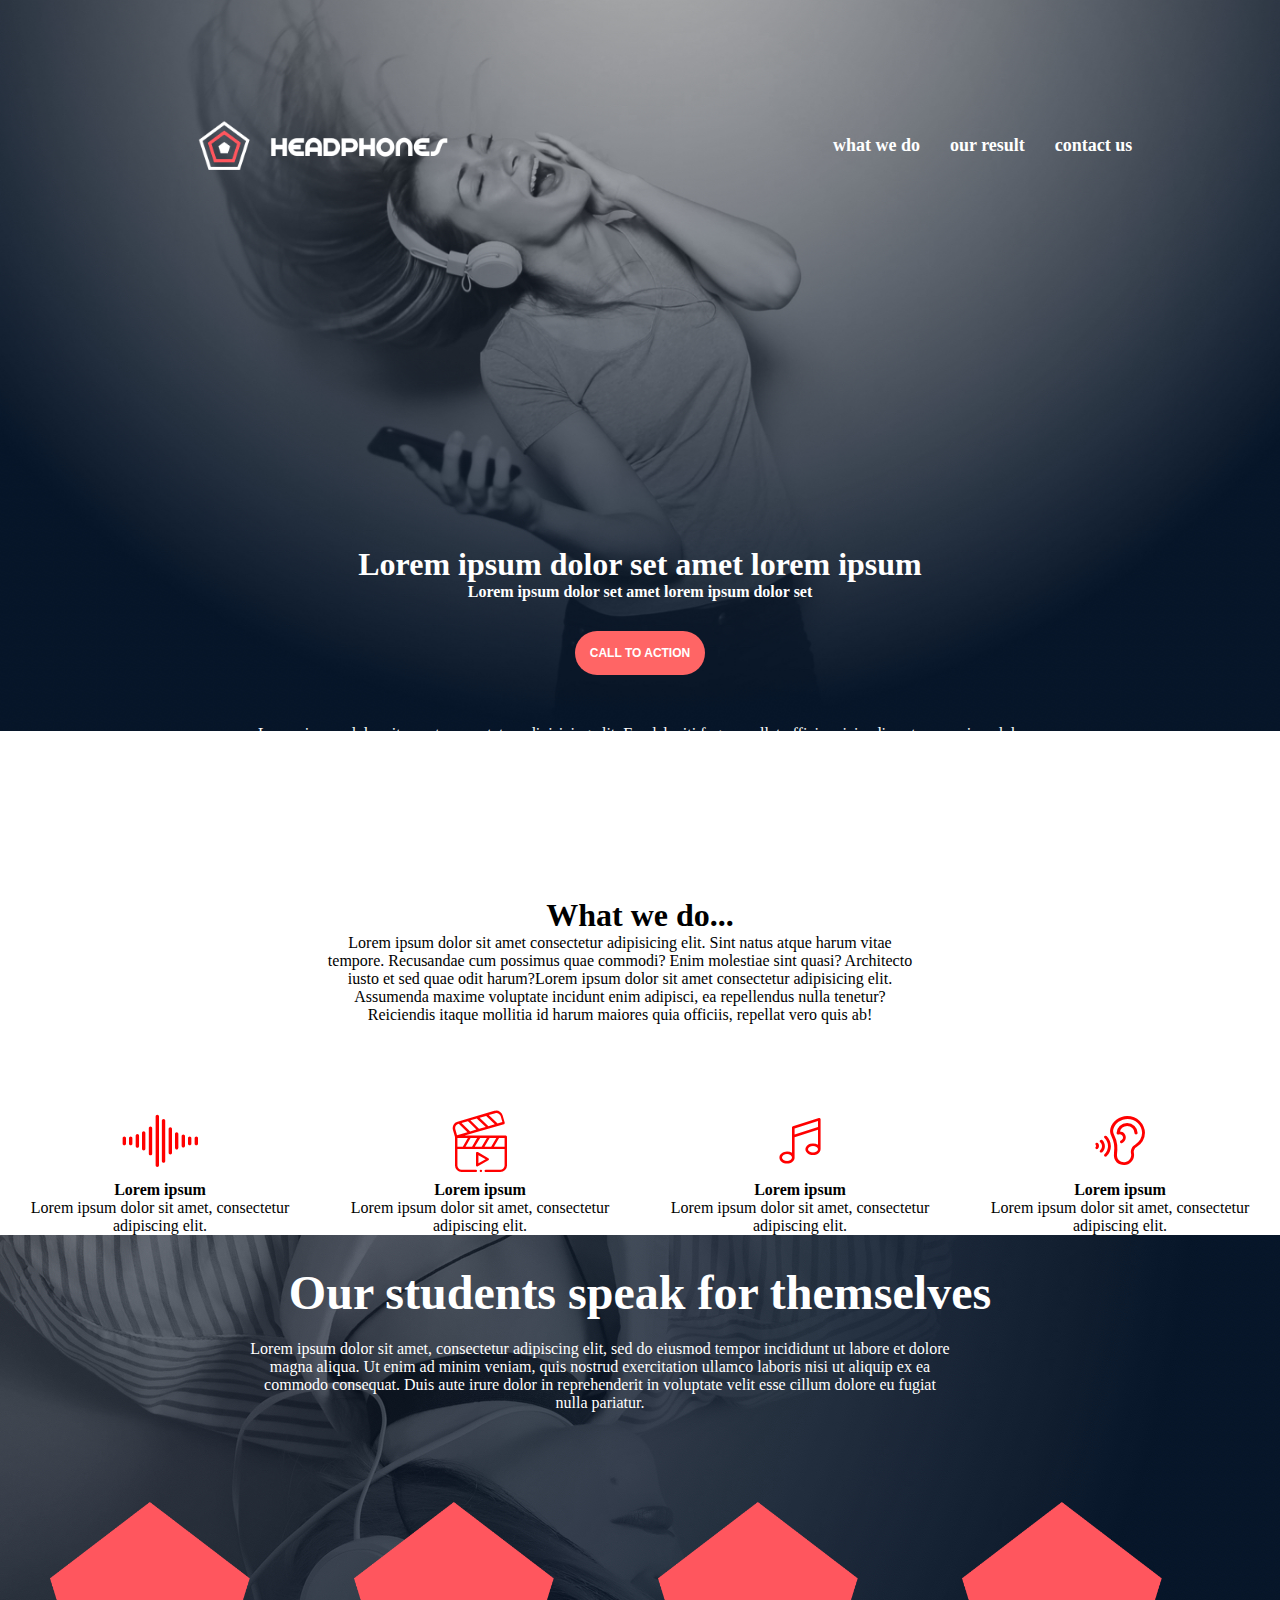
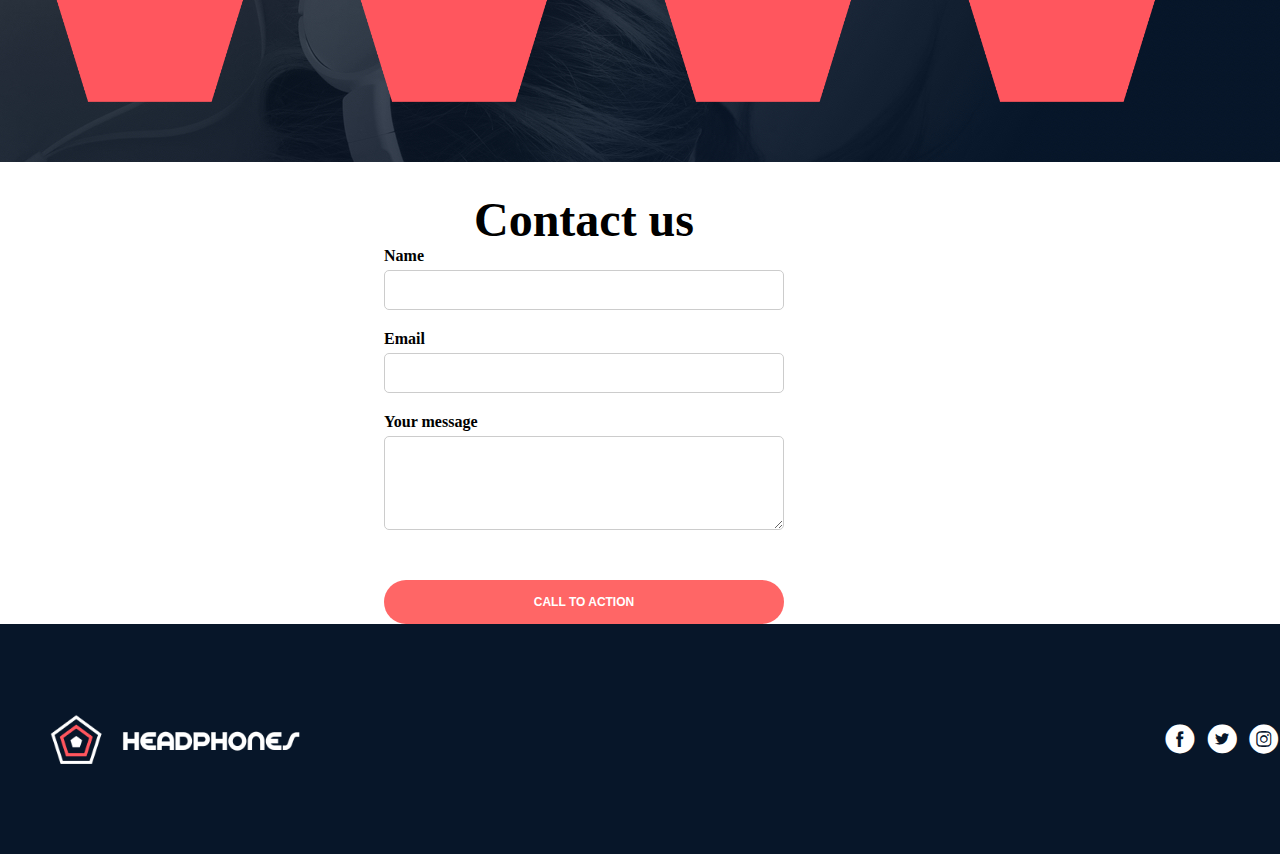
<file: headphones/4-index.html>
<!DOCTYPE html>
<html lang="en">
  <head>
    <meta charset="UTF-8" />
    <meta name="viewport" content="width=device-width, initial-scale=1.0" />
    <title>Holberton School - Headphone Company</title>
    <link
      rel="stylesheet"
      href="../headphones/holberton_school-icon/style.css"
    />
    <link rel="preconnect" href="https://fonts.googleapis.com" />
    <link rel="preconnect" href="https://fonts.gstatic.com" crossorigin />
    <link rel="stylesheet" href="1-style.css" />
    <link rel="stylesheet" href="2-style.css" />
    <link rel="stylesheet" href="3-style.css" />
    <link rel="stylesheet" href="4-style.css" />
  </head>
  <body class="source-sans-3">
    <header>
      <nav>
        <img
          src="../headphones/images/logo_headphones.png"
          alt="logo"
          class="logo-image"
        />
        <!-- links -->
        <ul>
          <li><a href="#">what we do</a></li>
          <li><a href="#">our result</a></li>
          <li><a href="#">contact us</a></li>
        </ul>
      </nav>
      <div class="hero-section">
        <div class="lorem-container">
          <h1>Lorem ipsum dolor set amet lorem ipsum</h1>
          <p>Lorem ipsum dolor set amet lorem ipsum dolor set</p>
        </div>

        <button>CALL TO ACTION</button>

        <p class="width-container">
          Lorem ipsum dolor sit, amet consectetur adipisicing elit. Ea, deleniti
          fuga repellat officia reiciendis autem aperiam dolores aliquam
          perspiciatis consequuntur. Nostrum voluptates iusto fugiat sit beatae
          suscipit minima a culpa. Lorem ipsum dolor sit amet consectetur,
          adipisicing elit. Ab molestiae, qui inventore corrupti alias, labore
          assumenda eos optio aspernatur in, non libero numquam quasi! Velit
          suscipit quae dolorem quisquam itaque.
        </p>
      </div>
    </header>
    <section>
      <h1>What we do...</h1>
      <p class="width-p">
        Lorem ipsum dolor sit amet consectetur adipisicing elit. Sint natus
        atque harum vitae tempore. Recusandae cum possimus quae commodi? Enim
        molestiae sint quasi? Architecto iusto et sed quae odit harum?Lorem
        ipsum dolor sit amet consectetur adipisicing elit. Assumenda maxime
        voluptate incidunt enim adipisci, ea repellendus nulla tenetur?
        Reiciendis itaque mollitia id harum maiores quia officiis, repellat vero
        quis ab!
      </p>
      <div class="images-container">
        <div class="indi-image">
          <i class="holberton_school-icon-ic_sound"></i>
          <h4>Lorem ipsum</h4>
          <p>Lorem ipsum dolor sit amet, consectetur adipiscing elit.</p>
        </div>
        <div class="indi-image">
          <i class="holberton_school-icon-ic_video"></i>
          <h4>Lorem ipsum</h4>
          <p>Lorem ipsum dolor sit amet, consectetur adipiscing elit.</p>
        </div>
        <div class="indi-image">
          <i class="holberton_school-icon-ic_music"></i>
          <h4>Lorem ipsum</h4>
          <p>Lorem ipsum dolor sit amet, consectetur adipiscing elit.</p>
        </div>
        <div class="indi-image">
          <i class="holberton_school-icon-ic_hearing"></i>
          <h4>Lorem ipsum</h4>
          <p>Lorem ipsum dolor sit amet, consectetur adipiscing elit.</p>
        </div>
      </div>
    </section>

    <section class="section-image">
      <h3>Our students speak for themselves</h3>

      <p class="lorem">
        Lorem ipsum dolor sit amet, consectetur adipiscing elit, sed do eiusmod
        tempor incididunt ut labore et dolore magna aliqua. Ut enim ad minim
        veniam, quis nostrud exercitation ullamco laboris nisi ut aliquip ex ea
        commodo consequat. Duis aute irure dolor in reprehenderit in voluptate
        velit esse cillum dolore eu fugiat nulla pariatur.
      </p>
      <div class="pentagone">
        <img src="../headphones/images/pentagone.png" />
        <img src="../headphones/images/pentagone.png" />
        <img src="../headphones/images/pentagone.png" />
        <img src="../headphones/images/pentagone.png" />
      </div>
    </section>

    <section class="form-container">
      <h3>Contact us</h3>
      <form class="contact-form">
        <label for="name">Name</label>
        <input type="text" name="name" required />

        <label for="email">Email</label>
        <input type="email" name="email" required />

        <label for="message">Your message</label>
        <textarea name="message" rows="4" required></textarea>

        <button type="submit" class="cta-button">CALL TO ACTION</button>
      </form>
    </section>
    <footer>
      <img src="../headphones/images/logo_headphones.png" class="logo-image" />
      <div class="footer-icons">
        <i class="holberton_school-icon-ic_facebook"></i>
        <i class="holberton_school-icon-ic_twitter"></i>
        <i class="holberton_school-icon-ic_instagram"></i>
      </div>
    </footer>
  </body>
</html>
</file>
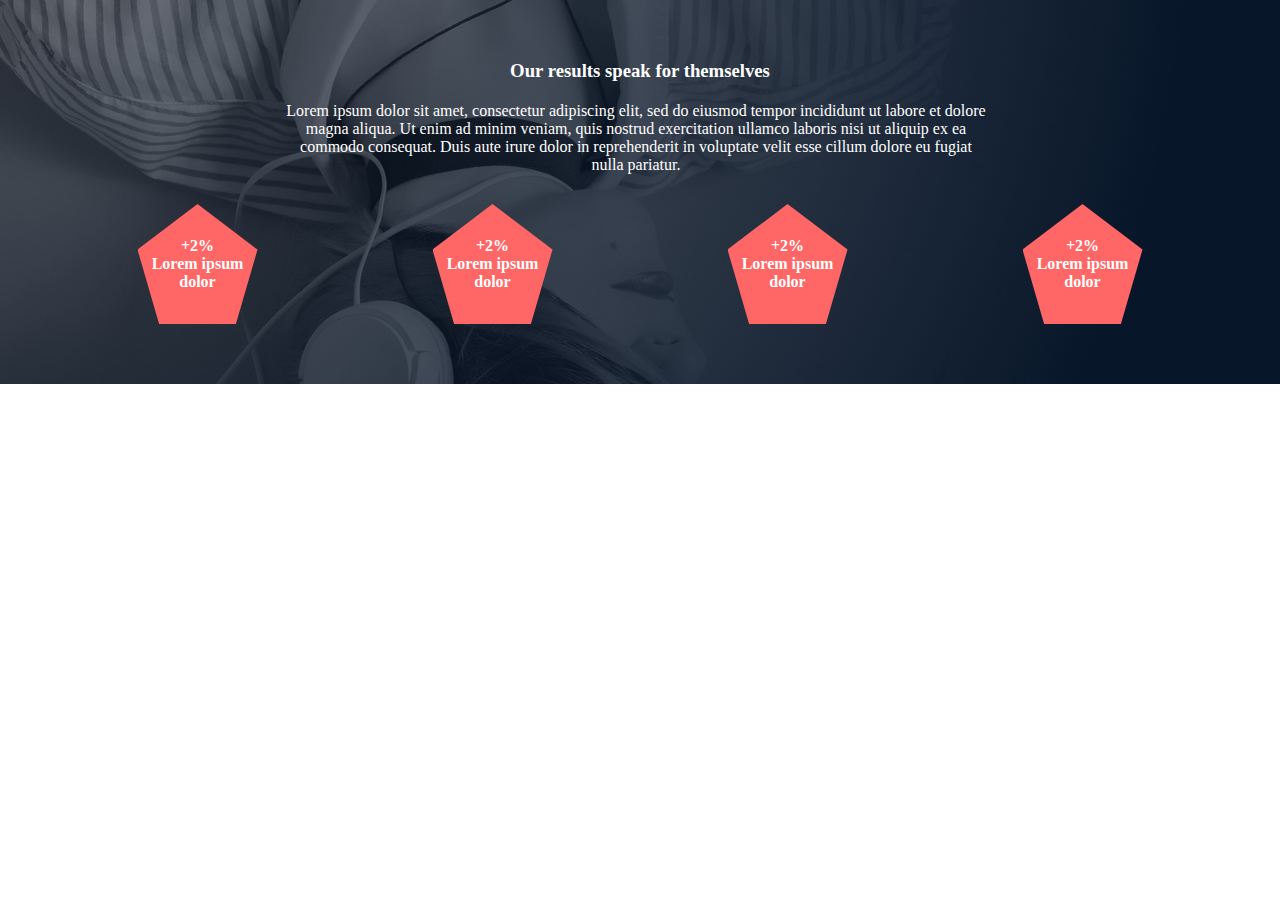
<file: headphones/6-index.html>
<!DOCTYPE html>
<html lang="en">
  <head>
    <meta charset="UTF-8" />
    <meta name="viewport" content="width=device-width, initial-scale=1.0" />
    <link rel="stylesheet" href="6-styles.css" />

    <title>Document</title>
  </head>
  <body>
    <div class="text-container">
      <h3>Our results speak for themselves</h3>
      <p>
        Lorem ipsum dolor sit amet, consectetur adipiscing elit, sed do eiusmod
        tempor incididunt ut labore et dolore magna aliqua. Ut enim ad minim
        veniam, quis nostrud exercitation ullamco laboris nisi ut aliquip ex ea
        commodo consequat. Duis aute irure dolor in reprehenderit in voluptate
        velit esse cillum dolore eu fugiat nulla pariatur.
      </p>

      <div class="container">
        <div class="pentagon">
          +2%<br />
          Lorem ipsum dolor
        </div>
        <div class="pentagon">
          +2%<br />
          Lorem ipsum dolor
        </div>
        <div class="pentagon">
          +2%<br />
          Lorem ipsum dolor
        </div>
        <div class="pentagon">
          +2%<br />
          Lorem ipsum dolor
        </div>
      </div>
    </div>
  </body>
</html>
</file>
<file: headphones/holberton_school-icon/style.css>
@font-face {
  font-family: "holberton_school-icon";
  src: url("fonts/holberton_school-icon.eot?sq4eq4");
  src: url("fonts/holberton_school-icon.eot?sq4eq4#iefix")
      format("embedded-opentype"),
    url("fonts/holberton_school-icon.ttf?sq4eq4") format("truetype"),
    url("fonts/holberton_school-icon.woff?sq4eq4") format("woff"),
    url("fonts/holberton_school-icon.svg?sq4eq4#holberton_school-icon")
      format("svg");
  font-weight: normal;
  font-style: normal;
  font-display: block;
}

[class^="holberton_school-icon-"],
[class*=" holberton_school-icon-"] {
  /* use !important to prevent issues with browser extensions that change fonts */
  font-family: "holberton_school-icon" !important;
  speak: none;
  font-style: normal;
  font-weight: normal;
  font-variant: normal;
  text-transform: none;
  line-height: 1;

  /* Better Font Rendering =========== */
  -webkit-font-smoothing: antialiased;
  -moz-osx-font-smoothing: grayscale;
}

.holberton_school-icon-arrow_1:before {
  content: "\e900";
}
.holberton_school-icon-arrow_2:before {
  content: "\e901";
}
.holberton_school-icon-arrow_3:before {
  content: "\e902";
}
.holberton_school-icon-arrow_4:before {
  content: "\e903";
}
.holberton_school-icon-arrow_5:before {
  content: "\e904";
}
.holberton_school-icon-check:before {
  content: "\e905";
}
.holberton_school-icon-ic_bag:before {
  content: "\e906";
}
.holberton_school-icon-ic_cart:before {
  content: "\e907";
}
.holberton_school-icon-ic_facebook:before {
  content: "\e908";
}
.holberton_school-icon-ic_hearing:before {
  content: "\e909";
}
.holberton_school-icon-ic_instagram:before {
  content: "\e90a";
}
.holberton_school-icon-ic_laptop:before {
  content: "\e90b";
}
.holberton_school-icon-ic_money:before {
  content: "\e90c";
}
.holberton_school-icon-ic_music:before {
  content: "\e90d";
}
.holberton_school-icon-ic_sound:before {
  content: "\e90e";
}
.holberton_school-icon-ic_twitter:before {
  content: "\e90f";
}
.holberton_school-icon-ic_video:before {
  content: "\e910";
}
.holberton_school-icon-menu:before {
  content: "\e911";
}
.holberton_school-icon-search_1:before {
  content: "\e912";
}
.holberton_school-icon-search_2:before {
  content: "\e913";
}
.holberton_school-icon-star:before {
  content: "\e914";
}
</file>
<file: headphones/1-style.css>
* {
  margin: 0%;
}
header {
  background-image: url(../headphones/images/headphones_hero_1.jpg);
  background-repeat: no-repeat;
  background-size: 100% auto;
}
nav {
  display: flex;
  flex-direction: row;
  justify-content: space-around;
  align-items: center;
  padding-top: 30px;
}
ul {
  display: flex;
  flex-direction: row;
  list-style: none;
  gap: 30px;
  font-size: large;
}
a {
  text-decoration: none;
  color: white;
  font-weight: bold;
}
.hero-section {
  color: white;
  text-align: center;
  padding-top: 20%;
}
.lorem-container p {
  font-weight: bold;
}
button {
  background-color: #ff6565;
  color: white;
  border: none;
  border-radius: 25px;
  box-shadow: none;
  font-size: 12px;
  padding: 15px;
  margin-top: 30px;
  font-weight: bold;
}
.width-container {
  max-width: 800px;
  margin-left: 250px;
  padding-top: 50px;
  padding-bottom: 70px;
}
a:hover {
  color: #ff6565;
}

i {
  font-size: 5em;
  color: red;
}
.images-container {
  display: flex;
  flex-direction: row;
  justify-content: space-around;
  align-items: center;
  text-align: center;
}
.indi-image {
  text-align: center;
}
h1 {
  text-align: center;
  padding-top: 30px;
}
.width-p {
  max-width: 600px;
  text-align: center;
  padding-left: 25%;
  padding-bottom: 6%;
}
</file>
<file: headphones/2-style.css>
* {
  margin: 0%;
}
header {
  background-image: url(../headphones/images/headphones_hero_1.jpg);
  background-repeat: no-repeat;
  background-size: 100% auto;
}
nav {
  display: flex;
  flex-direction: row;
  justify-content: space-around;
  align-items: center;
  padding-top: 30px;
}
ul {
  display: flex;
  flex-direction: row;
  list-style: none;
  gap: 30px;
  font-size: large;
}
a {
  text-decoration: none;
  color: white;
  font-weight: bold;
}
.hero-section {
  color: white;
  text-align: center;
  padding-top: 20%;
}
.lorem-container p {
  font-weight: bold;
}
button {
  background-color: #ff6565;
  color: white;
  border: none;
  border-radius: 25px;
  box-shadow: none;
  font-size: 12px;
  padding: 15px;
  margin-top: 30px;
  font-weight: bold;
}
.width-container {
  max-width: 800px;
  margin-left: 250px;
  padding-top: 50px;
  padding-bottom: 70px;
}
a:hover {
  color: #ff6565;
}

i {
  font-size: 5em;
  color: red;
}
.images-container {
  display: flex;
  flex-direction: row;
  justify-content: space-around;
  align-items: center;
  text-align: center;
}
.indi-image {
  text-align: center;
}
h1 {
  text-align: center;
  padding-top: 30px;
}
.width-p {
  max-width: 600px;
  text-align: center;
  padding-left: 25%;
  padding-bottom: 6%;
}

.section-image {
  position: relative;
  background-image: url(../headphones/images/headphones_hero_2.jpg);
  padding-bottom: 350px;
  color: white;
  text-align: center;
}

.pentagone {
  position: absolute;
}
* {
  margin: 0%;
}
img {
  width: 200px;
  height: 200px;
  padding: 90px 50px;
}
.lorem {
  max-width: 700px;
  margin-left: 250px;
  margin-top: 20px;
}
h3 {
  padding-top: 30px;
}
</file>
<file: headphones/3-style.css>
* {
  margin: 0%;
}
header {
  background-image: url(../headphones/images/headphones_hero_1.jpg);
  background-repeat: no-repeat;
  background-size: 100% auto;
}
nav {
  display: flex;
  flex-direction: row;
  justify-content: space-around;
  align-items: center;
  padding-top: 30px;
}
ul {
  display: flex;
  flex-direction: row;
  list-style: none;
  gap: 30px;
  font-size: large;
}
a {
  text-decoration: none;
  color: white;
  font-weight: bold;
}
.hero-section {
  color: white;
  text-align: center;
  padding-top: 20%;
}
.lorem-container p {
  font-weight: bold;
}
button {
  background-color: #ff6565;
  color: white;
  border: none;
  border-radius: 25px;
  box-shadow: none;
  font-size: 12px;
  padding: 15px;
  margin-top: 30px;
  font-weight: bold;
}
.width-container {
  max-width: 800px;
  margin-left: 250px;
  padding-top: 50px;
  padding-bottom: 70px;
}
a:hover {
  color: #ff6565;
}

i {
  font-size: 5em;
  color: red;
}
.images-container {
  display: flex;
  flex-direction: row;
  justify-content: space-around;
  align-items: center;
  text-align: center;
}
.indi-image {
  text-align: center;
}
h1 {
  text-align: center;
  padding-top: 30px;
}
.width-p {
  max-width: 600px;
  text-align: center;
  padding-left: 25%;
  padding-bottom: 6%;
}

.section-image {
  position: relative;
  background-image: url(../headphones/images/headphones_hero_2.jpg);
  padding-bottom: 350px;
  color: white;
  text-align: center;
}

.pentagone {
  position: absolute;
}
* {
  margin: 0%;
}
img {
  width: 200px;
  height: 200px;
  padding: 90px 50px;
}
.lorem {
  max-width: 700px;
  margin-left: 250px;
  margin-top: 20px;
}
h3 {
  padding-top: 30px;
}

.form-container {
  background-color: #fff;
  border-radius: 10px;
  max-width: 400px;
  width: 100%;
  padding-left: 30%;
}
.contact-form {
  display: flex;
  flex-direction: column;
}
.contact-form label {
  font-weight: bold;
  margin-bottom: 5px;
  text-align: left;
}
.contact-form input,
.contact-form textarea {
  margin-bottom: 20px;
  padding: 10px;
  border: 1px solid #ccc;
  border-radius: 5px;
  font-size: 1rem;
}
.cta-button {
  background-color: #f66;
  color: #fff;
  border: none;
  padding: 15px;
  border-radius: 50px;
  cursor: pointer;
  font-weight: bold;
  text-transform: uppercase;
  transition: background-color 0.3s ease;
}
h3 {
  text-align: center;
  font-size: 3rem;
}
</file>
<file: headphones/4-style.css>
* {
  margin: 0%;
}
header {
  background-image: url(../headphones/images/headphones_hero_1.jpg);
  background-repeat: no-repeat;
  background-size: 100% auto;
}
nav {
  display: flex;
  flex-direction: row;
  justify-content: space-around;
  align-items: center;
  padding-top: 30px;
}
ul {
  display: flex;
  flex-direction: row;
  list-style: none;
  gap: 30px;
  font-size: large;
}
a {
  text-decoration: none;
  color: white;
  font-weight: bold;
}
.hero-section {
  color: white;
  text-align: center;
  padding-top: 20%;
}
.lorem-container p {
  font-weight: bold;
}
button {
  background-color: #ff6565;
  color: white;
  border: none;
  border-radius: 25px;
  box-shadow: none;
  font-size: 12px;
  padding: 15px;
  margin-top: 30px;
  font-weight: bold;
}
.width-container {
  max-width: 800px;
  margin-left: 250px;
  padding-top: 50px;
  padding-bottom: 70px;
}
a:hover {
  color: #ff6565;
}

.holberton_school-icon-ic_twitter {
  font-size: 2em;
  color: white;
}
.holberton_school-icon-ic_instagram {
  font-size: 2em;
  color: white;
}
.holberton_school-icon-ic_facebook {
  font-size: 2em;
  color: white;
}
.images-container {
  display: flex;
  flex-direction: row;
  justify-content: space-around;
  align-items: center;
  text-align: center;
}
.indi-image {
  text-align: center;
}
h1 {
  text-align: center;
  padding-top: 30px;
}
.width-p {
  max-width: 600px;
  text-align: center;
  padding-left: 25%;
  padding-bottom: 6%;
}

.section-image {
  position: relative;
  background-image: url(../headphones/images/headphones_hero_2.jpg);
  padding-bottom: 350px;
  color: white;
  text-align: center;
}

.pentagone {
  position: absolute;
}
* {
  margin: 0%;
}
img {
  width: 200px;
  height: 200px;
  padding: 90px 50px;
}
.lorem {
  max-width: 700px;
  margin-left: 250px;
  margin-top: 20px;
}
h3 {
  padding-top: 30px;
}

.form-container {
  background-color: #fff;
  border-radius: 10px;
  max-width: 400px;
  width: 100%;
  padding-left: 30%;
}
.contact-form {
  display: flex;
  flex-direction: column;
}
.contact-form label {
  font-weight: bold;
  margin-bottom: 5px;
  text-align: left;
}
.contact-form input,
.contact-form textarea {
  margin-bottom: 20px;
  padding: 10px;
  border: 1px solid #ccc;
  border-radius: 5px;
  font-size: 1rem;
}
.cta-button {
  background-color: #f66;
  color: #fff;
  border: none;
  padding: 15px;
  border-radius: 50px;
  cursor: pointer;
  font-weight: bold;
  text-transform: uppercase;
  transition: background-color 0.3s ease;
}
h3 {
  text-align: center;
  font-size: 3rem;
}
footer {
  background-color: #071629;
  align-items: center;
  display: flex;
  justify-content: space-between;
}
.footer-icons {
  background-color: #071629;
  display: flex;
  flex-direction: row;
  justify-content: end;
  align-items: center;
  gap: 10px;
}
.logo-image {
  width: 250px;
  height: 50px;
}
</file>
<file: headphones/6-styles.css>
.pentagon {
  width: 120px;
  height: 120px;
  background: #f66;
  clip-path: polygon(50% 0%, 100% 38%, 82% 100%, 18% 100%, 0% 38%);
  color: #fff;
  font-weight: bold;
  text-align: center;
  display: flex;
  justify-content: center;
  align-items: center;
}
.text-container {
  background-image: url(../headphones/images/headphones_hero_2.jpg);
  padding: 60px 50px;
  color: white;
}
.container {
  display: flex;
  justify-content: space-around;
}
* {
  margin: 0px;
}
p {
  max-width: 700px;
  text-align: center;
  margin-left: 20%;
  margin-bottom: 30px;
}
h3 {
  text-align: center;
  margin-bottom: 20px;
}
</file>
